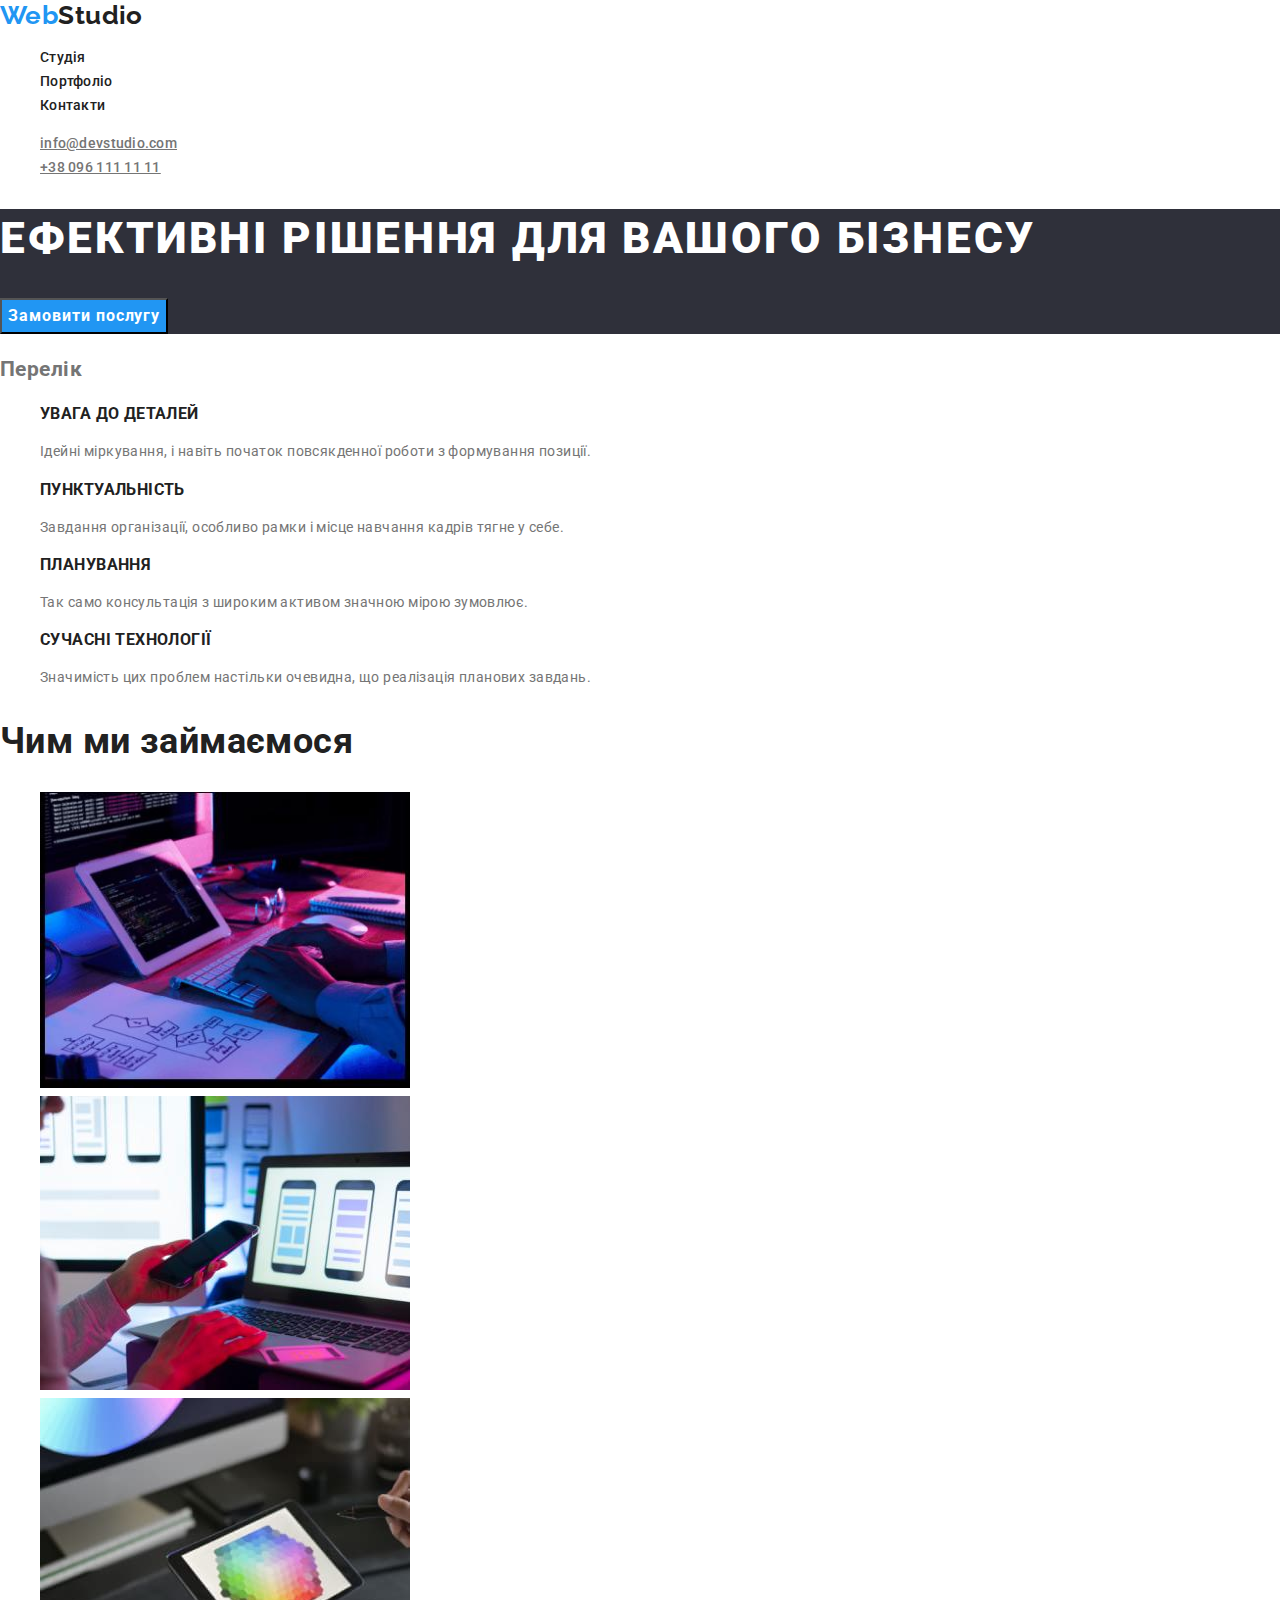
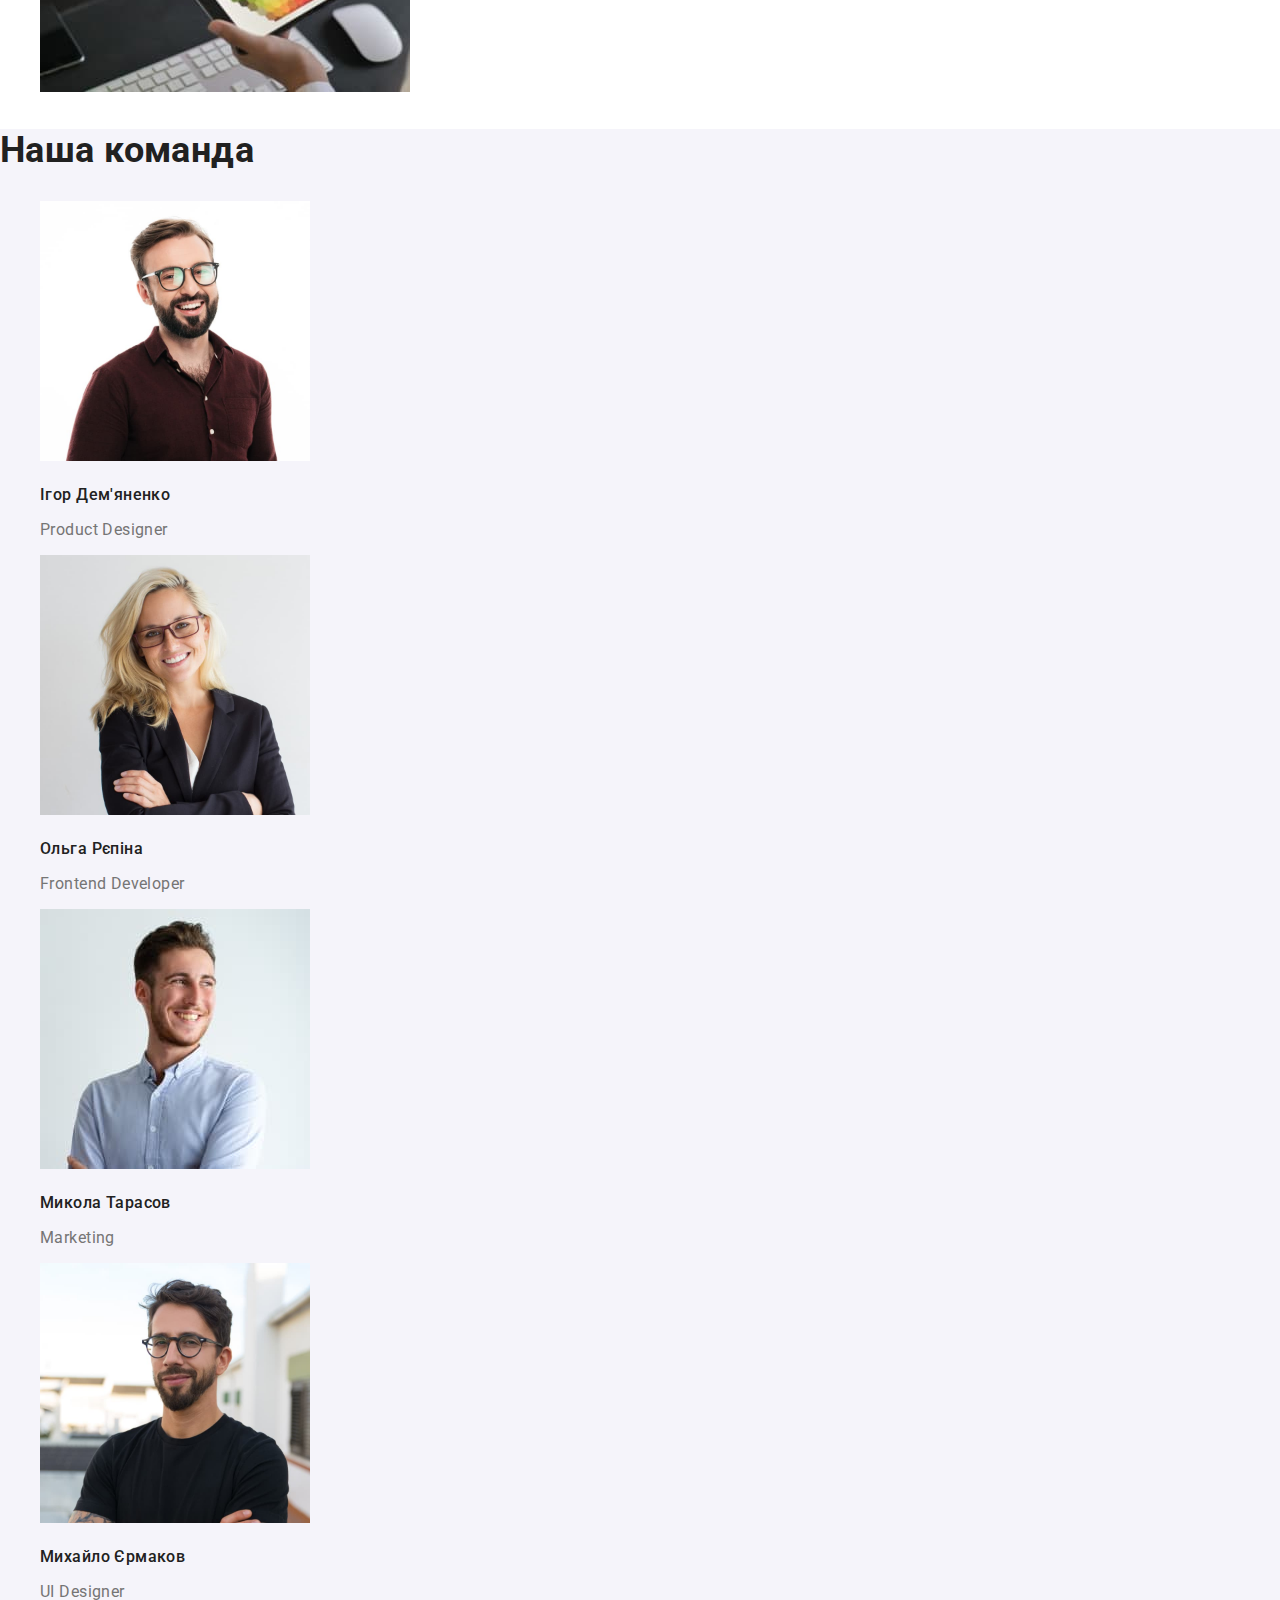
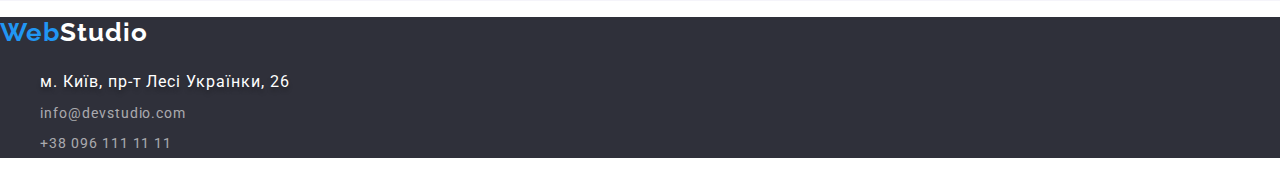
<file: index.html>
<!DOCTYPE html>
<html lang="ru">

<head>
  <meta charset="UTF-8">
  <meta http-equiv="X-UA-Compatible" content="IE=edge">
  <meta name="viewport" content="width=device-width, initial-scale=1.0">
  <title>Студія</title>
  <link href="https://fonts.googleapis.com/css2?family=Raleway:wght@700&family=Roboto:wght@400;500;700;900&display=swap"
    rel="stylesheet">
  <link rel="stylesheet" href="https://cdnjs.cloudflare.com/ajax/libs/modern-normalize/1.1.0/modern-normalize.min.css">
  <link rel="stylesheet" href="./css/styles.css">
</head>

<body>
  <header>
    <nav>
      <a class="logo" href="./index.html"><span class="web">Web</span>Studio</a>
      <ul>
        <li><a href="./index.html" class="sate">Студія</a></li>
        <li><a href="./portfolio.html" class="sate">Портфоліо</a></li>
        <li><a href="#contacts" class="sate">Контакти</a></li>
      </ul>
    </nav>
    <ul class="nav-contact">
      <li>
        <a href="mailto:info@devstudio.com" class="contact">info@devstudio.com</a>
      </li>
      <li>
        <a href="tel:+380961111111" class="contact">+38 096 111 11 11</a>
      </li>
    </ul>
  </header>
  <main>
    <section class="hero">
      <h1 class="hero-text">Ефективні рішення для вашого бізнесу</h1>
      <button type="button" class="button">Замовити послугу</button>
    </section>
    <section class="work">
      <h2 class="visually-hidden">Перелік</h2>
      <ul>
        <li>
          <h3 class="Benefits">УВАГА ДО ДЕТАЛЕЙ</h3>
          <p class="work-lits">
            Ідейні міркування, і навіть початок повсякденної роботи з
            формування позиції.
          </p>
        </li>
        <li>
          <h3 class="Benefits">ПУНКТУАЛЬНІСТЬ</h3>
          <p class="work-lits">
            Завдання організації, особливо рамки і місце навчання кадрів тягне
            у себе.
          </p>
        </li>
        <li>
          <h3 class="Benefits">ПЛАНУВАННЯ</h3>
          <p class="work-lits">
            Так само консультація з широким активом значною мірою зумовлює.
          </p>
        </li>
        <li>
          <h3 class="Benefits">СУЧАСНІ ТЕХНОЛОГІЇ</h3>
          <p class="work-lits">
            Значимість цих проблем настільки очевидна, що реалізація планових
            завдань.
          </p>
        </li>
      </ul>
    </section>
    <section class="doing">
      <h2 class="doing-titel">Чим ми займаємося</h2>
      <ul>
        <li>
          <img src="./images/img1.jpg" alt="написання_коду" width="370">
        </li>
        <li><img src="./images/img2.jpg" alt="Оформлення" width="370"></li>
        <li><img src="./images/img3.jpg" alt="стилізація" width="370"></li>
      </ul>
    </section>
    <section class="team">
      <h2 class="team-titel">Наша команда</h2>
      <ul>
        <li class="team-card">
          <img class="foto" src="./images/img4.jpg" alt="Ігор Дем'яненко" width="270">
          <h3 class="tean-name">Ігор Дем'яненко</h3>
          <p class="profession">Product Designer</p>
        </li>
        <li class="team-card">
          <img src="./images/img5.jpg" alt="Ольга Рєпіна" width="270">
          <h3 class="tean-name">Ольга Рєпіна</h3>
          <p class="profession">Frontend Developer</p>
        </li>
        <li class="team-card">
          <img src="./images/img6.jpg" alt="Микола Тарасов" width="270">
          <h3 class="tean-name">Микола Тарасов</h3>
          <p class="profession">Marketing</p>
        </li>
        <li class="team-card">
          <img src="./images/img7.jpg" alt="Михайло Єрмаков" width="270">
          <h3 class="tean-name">Михайло Єрмаков</h3>
          <p class="profession">UI Designer</p>
        </li>
      </ul>
    </section>
  </main>
  <footer class="bottom">
    <a class="logo-bottom" href="./index.html"><span class="web">Web</span>Studio</a>
    <address class="address">
      <ul class="contacts">
        <li>
          <a class="map" href="https://goo.gl/maps/SfQESJmpyGkEM5ET7" target="_blank" rel="noreferrer noopener">
            м. Київ, пр-т Лесі Українки, 26
          </a>
        </li>
        <li>
          <a href="mailto:info@devstudio.com" class="contact-bottom">info@devstudio.com</a>
        </li>
        <li>
          <a href="tel:+380961111111" class="contact-bottom">+38 096 111 11 11</a>
        </li>
      </ul>
    </address>
  </footer>
</body>

</html>
</file>
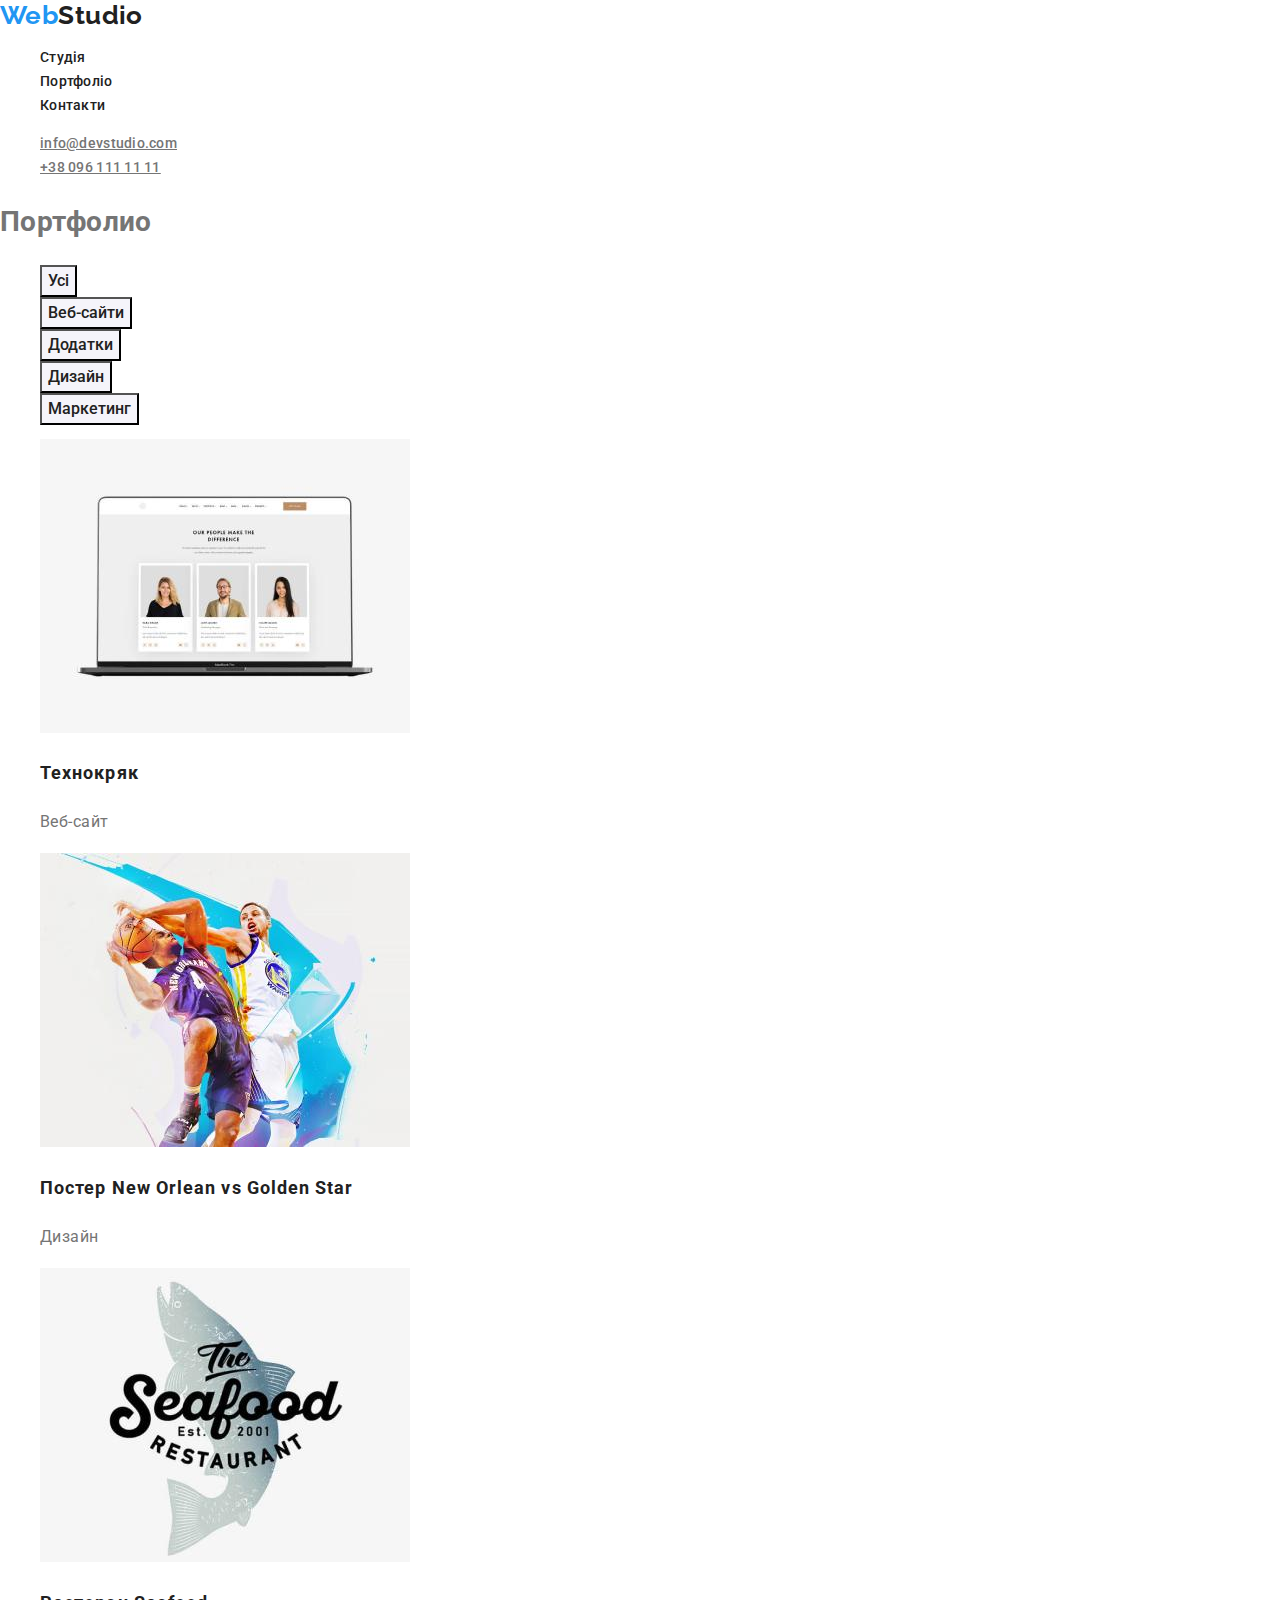
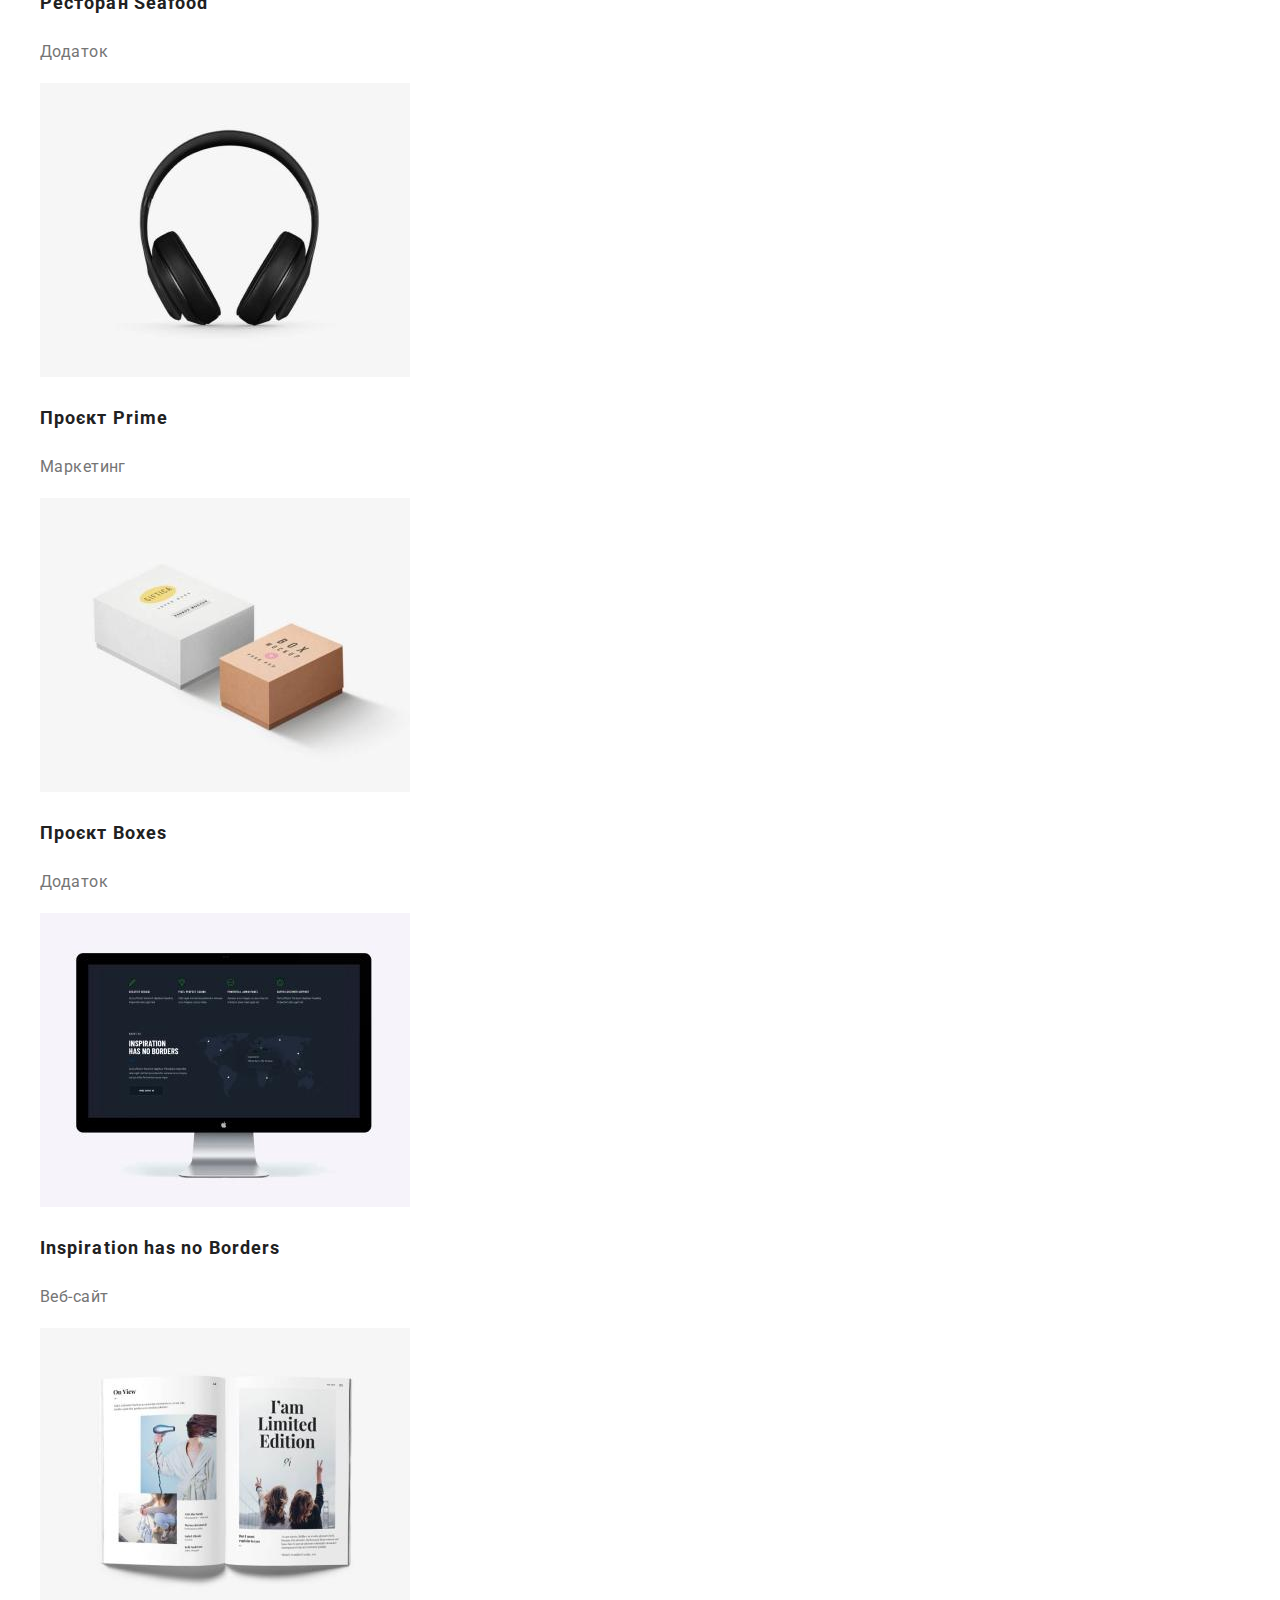
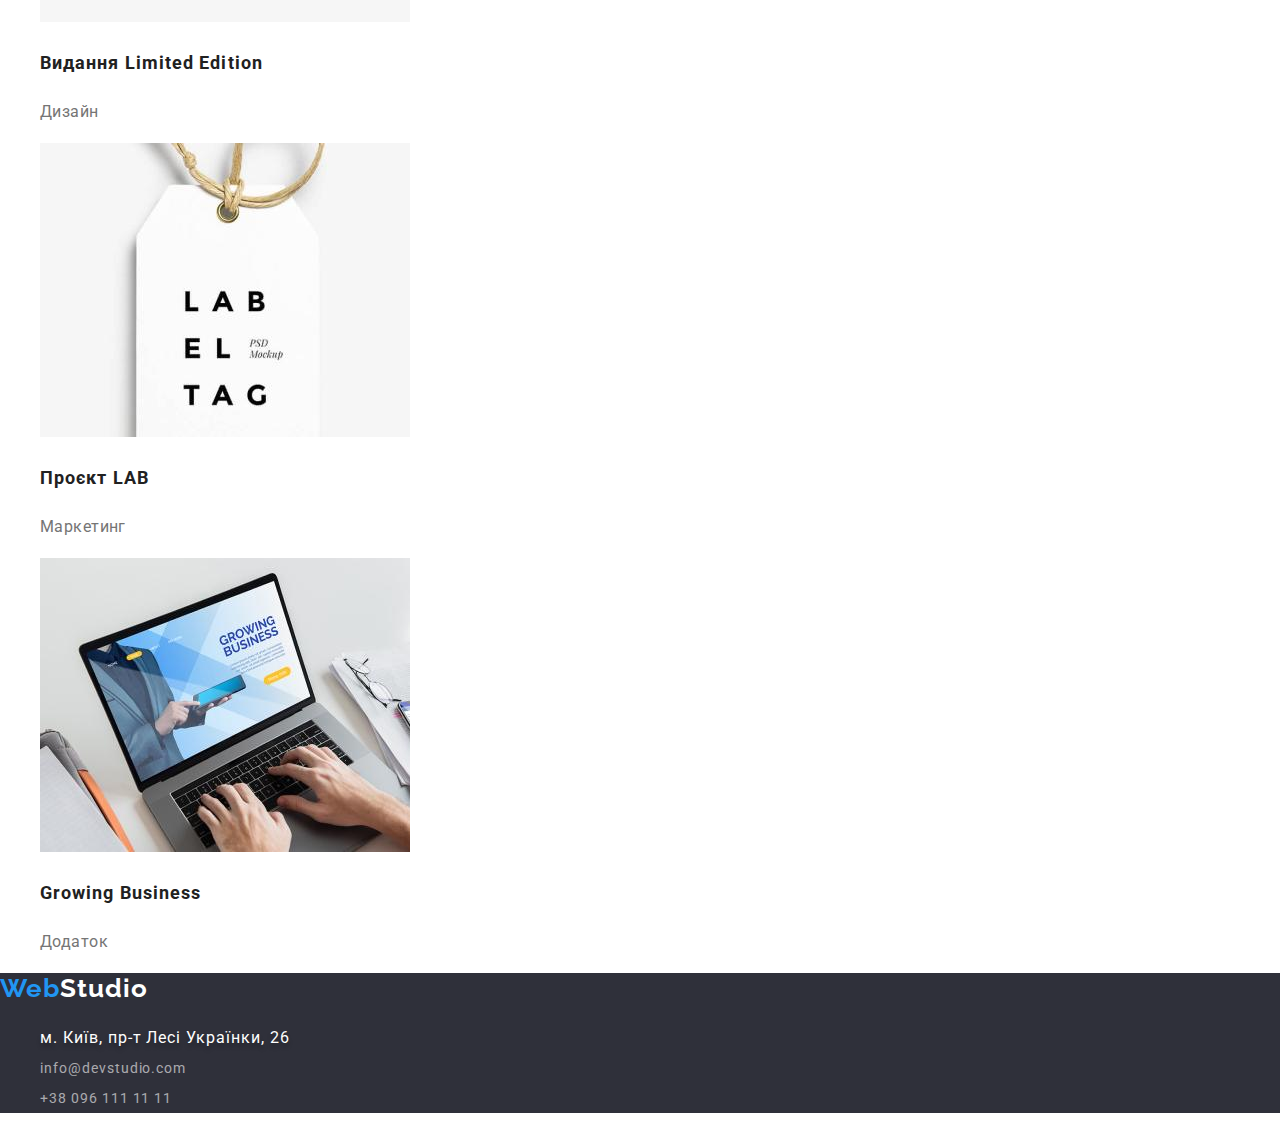
<file: portfolio.html>
<!DOCTYPE html>
<html lang="ru">

<head>
  <meta charset="UTF-8">
  <meta http-equiv="X-UA-Compatible" content="IE=edge">
  <meta name="viewport" content="width=device-width, initial-scale=1.0">
  <title>Portfolio</title>
  <link href="https://fonts.googleapis.com/css2?family=Raleway:wght@700&family=Roboto:wght@400;500;700;900&display=swap"
    rel="stylesheet">
  <link rel="stylesheet" href="https://cdnjs.cloudflare.com/ajax/libs/modern-normalize/1.1.0/modern-normalize.min.css">

  <link rel="stylesheet" href="./css/styles.css">
</head>

<body>
  <header>
    <nav>
      <a class="logo" href="./index.html"><span class="web">Web</span>Studio</a>
      <ul class="sate-bar">
        <li><a href="./index.html" class="sate">Студія</a></li>
        <li><a href="./portfolio.html" class="sate">Портфоліо</a></li>
        <li><a href="#contacts" class="sate">Контакти</a></li>
      </ul>
    </nav>
    <ul class="nav-contact">
      <li>
        <a href="mailto:info@devstudio.com" class="contact">info@devstudio.com</a>
      </li>
      <li>
        <a href="tel:+380961111111" class="contact">+38 096 111 11 11</a>
      </li>
    </ul>
  </header>
  <main>
    <section>
      <h1 class="visually-hidden class=" projects"">Портфолио</h1>
      <ul>
        <li><button type="button" class="button-portfolio">Усі</button></li>
        <li>
          <button type="button" class="button-portfolio">Веб-сайти</button>
        </li>
        <li>
          <button type="button" class="button-portfolio">Додатки</button>
        </li>
        <li>
          <button type="button" class="button-portfolio">Дизайн</button>
        </li>
        <li>
          <button type="button" class="button-portfolio">Маркетинг</button>
        </li>
      </ul>
      <ul>
        <li class="projects">
          <img src="./images/img8.jpg" alt="Технокряк" width="370">
          <h2 class="portfolio-projects">Технокряк</h2>
          <p class="specification-projects">Веб-сайт</p>
        </li>
        <li class="projects">
          <img src="./images/img9.jpg" alt="Постер New Orlean vs Golden Star" width="370">
          <h2 class="portfolio-projects">Постер New Orlean vs Golden Star</h2>
          <p class="specification-projects">Дизайн</p>
        </li>
        <li class="projects">
          <img src="./images/img10.jpg" alt="Ресторан Seafood" width="370">
          <h2 class="portfolio-projects">Ресторан Seafood</h2>
          <p class="specification-projects">Додаток</p>
        </li>
        <l class="projects" i>
          <img src="./images/img11.jpg" alt="Проєкт Prime" width="370">
          <h2 class="portfolio-projects">Проєкт Prime</h2>
          <p class="specification-projects">Маркетинг</p>
        </l>
        <li class="projects">
          <img src="./images/img12.jpg" alt="Проєкт Boxes" width="370">
          <h2 class="portfolio-projects">Проєкт Boxes</h2>
          <p class="specification-projects">Додаток</p>
        </li>
        <li class="projects">
          <img src="./images/img13.jpg" alt="Inspiration has no Borders" width="370">
          <h2 class="portfolio-projects">Inspiration has no Borders</h2>
          <p class="specification-projects">Веб-сайт</p>
        </li>
        <li class="projects">
          <img src="./images/img14.jpg" alt="Видання Limited Edition" width="370">
          <h2 class="portfolio-projects">Видання Limited Edition</h2>
          <p class="specification-projects">Дизайн</p>
        </li>
        <li class="projects">
          <img src="./images/img15.jpg" alt="Проєкт LAB" width="370">
          <h2 class="portfolio-projects">Проєкт LAB</h2>
          <p class="specification-projects">Маркетинг</p>
        </li>
        <li class="projects">
          <img src="./images/img16.jpg" alt="Growing Business" width="370">
          <h2 class="portfolio-projects">Growing Business</h2>
          <p class="specification-projects">Додаток</p>
        </li>
      </ul>
    </section>
  </main>
  <footer class="bottom">
    <a class="logo-bottom" href="./index.html"><span class="web">Web</span>Studio</a>
    <address class="address">
      <ul class="contacts">
        <li>
          <a class="map" href="https://goo.gl/maps/SfQESJmpyGkEM5ET7" target="_blank" rel="noreferrer noopener">
            м. Київ, пр-т Лесі Українки, 26
          </a>
        </li>
        <li>
          <a href="mailto:info@devstudio.com" class="contact-bottom">info@devstudio.com</a>
        </li>
        <li>
          <a href="tel:+380961111111" class="contact-bottom">+38 096 111 11 11</a>
        </li>
      </ul>
    </address>
  </footer>
  </footer>
</body>

</html>
</file>
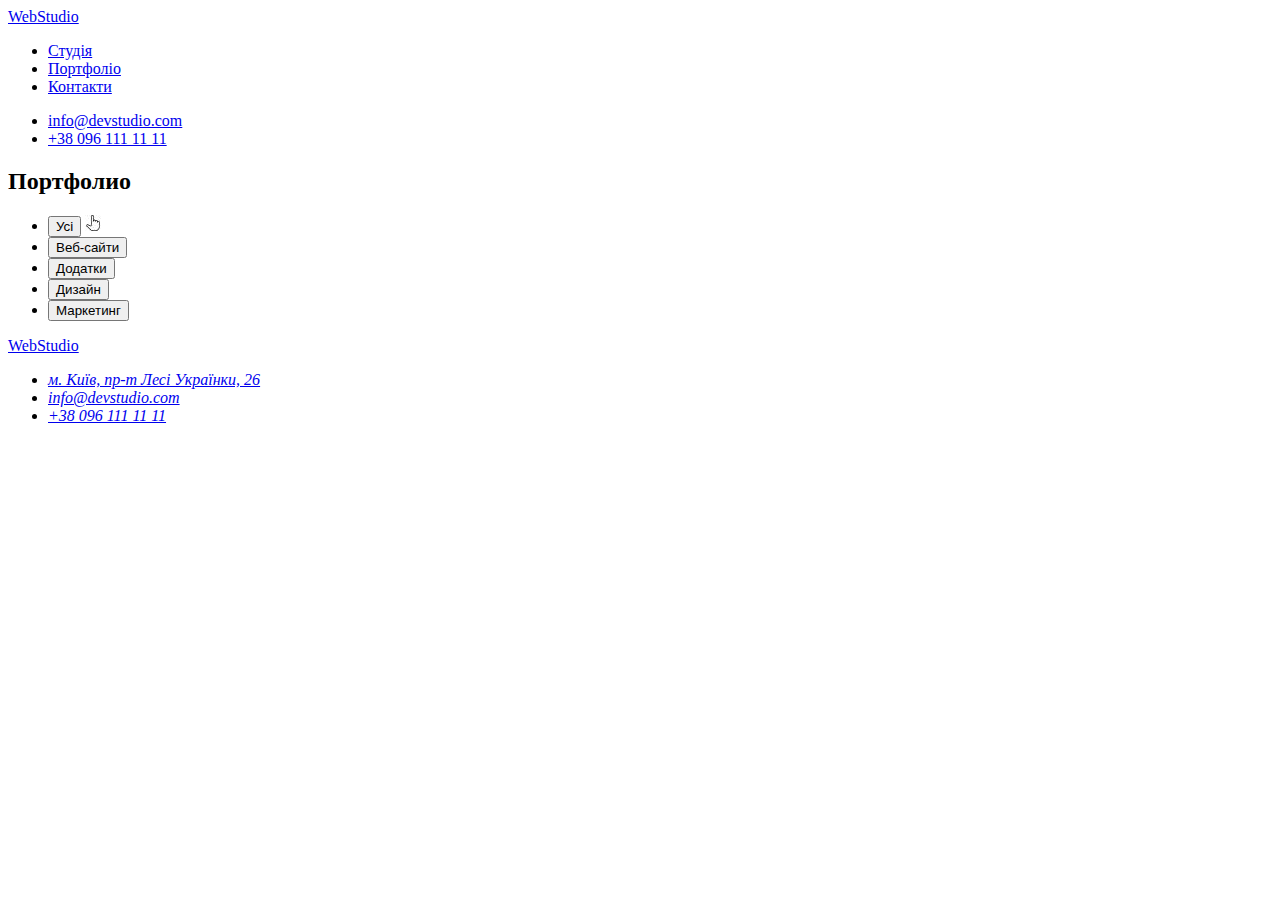
<file: potrfolio.html>
<!DOCTYPE html>
<html lang="en">

<head>
  <meta charset="UTF-8">
  <meta http-equiv="X-UA-Compatible" content="IE=edge">
  <meta name="viewport" content="width=device-width, initial-scale=1.0">
  <title>Portfolio</title>
</head>

<body>
  <header>
    <nav>
      <a href="./index.html">WebStudio</a>
      <ul>
        </a>
        <li>
          <a href="./index.html">Студія</a>
        </li>
        <li>
          <a href="./potrfolio.html">Портфоліо</a>
        </li>
        <li>
          <a href="#contacts">Контакти</a>
        </li>
      </ul>
    </nav>
    <ul>
      <li>
        <a href="mailto:info@devstudio.com">info@devstudio.com</a>
      </li>
      <li>
        <a href="tel:+380961111111">+38 096 111 11 11</a>
      </li>
    </ul>
  </header>
  <main>
    <section>
      <h2>Портфолио</h2>
      <ul>
        <li>
          <button type="button">Усі</button>
          <img src="./images/finger.jpg" alt="finger">
        </li>

        <li>
          <button type="button">Веб-сайти</button>
        </li>
        <li>
          <button type="button">Додатки</button>
        </li>
        <li>
          <button type="button">Дизайн</button>
        </li>
        <li>
          <button type="button">Маркетинг</button>
        </li>
      </ul>
    </section>
    <section>





    </section>


  </main>
  <footer>
    <a href="./index.html">WebStudio</a>
    </a>
    <address>
      <ul id="contacts">
        <li>
          <a href="https://goo.gl/maps/SfQESJmpyGkEM5ET7" target="_blank" rel="noreferrer noopener">
            м. Київ, пр-т Лесі Українки, 26
          </a>
        </li>
        <li>
          <a href="mailto:info@devstudio.com">info@devstudio.com</a>
        </li>
        <li>
          <a href="tel:+380961111111">+38 096 111 11 11</a>
        </li>
      </ul>
    </address>
  </footer>
</body>

</html>
</file>
<file: css/styles.css>
body {
  font-family: Roboto, sans-serif;
  font-weight: normal;
  font-size: 14px;
  line-height: 1.71;
  letter-spacing: 0.03em;
  color: #757575;
  background-color: #ffffff;
}

ul {
  list-style: none;
}

/* шапка */
/* лого */
.logo {
  font-family: "Raleway", sans-serif;
  color: #212121;
  font-weight: 700;
  font-size: 26px;
  line-height: 1.19;
  text-decoration: none;
}

.web {
  font-weight: 700;
  font-size: 26px;
  line-height: 1.19;
  color: #2196f3;
}

/* сайти */

.sate {
  font-weight: 500;
  line-height: 1.14;
  text-decoration: none;
  letter-spacing: 0.02em;
  color: #212121;
}

.sate:hover,
.sate:focus {
  color: #2196f3;
}

/* контакты */
.contact {
  font-style: normal;
  font-weight: 500;
  line-height: 1.14;
  letter-spacing: 0.02em;
  color: #757575;
}

.contact:hover,
.contact:focus {
  color: #2196f3;
}

/* основа */
.hero {
  background: #2f303a;
}

.button {
  font-family: inherit;
  background: #2196f3;
  font-weight: 700;
  font-size: 16px;
  line-height: 1.88;
  text-align: center;
  letter-spacing: 0.06em;
  cursor: pointer;
  color: #ffffff;
}
.button:hover,
.button:focus {
  background: #ffffff;
  color: #2196f3;
}
.hero-text {
  font-weight: 900;
  font-size: 44px;
  line-height: 1.36;
  letter-spacing: 0.06em;
  text-transform: uppercase;
  color: #ffffff;
}

/* Чим ми займаємося */
.work-lits {
  line-height: 1.71;
}
.work-titel {
  display: none;
}

.Benefits {
  font-weight: 700;
  line-height: 1.14;
  text-transform: uppercase;
  color: #212121;
}

/* Чим ми займаємося */
.doing-titel {
  font-weight: 700;
  font-size: 36px;
  line-height: 1.17;
  color: #212121;
}

/* команда */
.team {
  background: #f5f4fa;
}

.team-titel {
  font-weight: 700;
  font-size: 36px;
  line-height: 1.17;
  color: #212121;
}

.tean-name {
  font-weight: 500;
  font-size: 16px;
  line-height: 1.19;
  color: #212121;
}

.profession {
  font-size: 16px;
  line-height: 1.19;
}

/* подвал */
.bottom {
  font-size: 16px;
  line-height: 1.88;
  letter-spacing: 0.06em;
  color: #ffffff;
  background: #2f303a;
}

.map {
  font-style: normal;
  text-decoration: none;
  line-height: 1.71;
  color: #ffffff;
  text-shadow: 0px 4px 4px rgba(0, 0, 0, 0.25);
  cursor: pointer;
}

.map:hover,
.map:focus {
  color: #2196f3;
}

.contact-bottom {
  font-size: 14px;
  cursor: pointer;
  line-height: 1.71;
  text-decoration: none;
  color: rgba(255, 255, 255, 0.6);
}
.address {
  font-style: normal;
}

.contact-bottom:hover,
.contact-bottom:focus {
  color: #2196f3;
}

/* ПОРТФОЛИО */
/* кнопки */
.button-portfolio {
  font-family: inherit;
  font-weight: 500;
  font-size: 16px;
  line-height: 1.62;
  color: #212121;
  background: #f5f4fa;
  cursor: pointer;
}

.button-portfolio:hover,
.button-portfolio:focus {
  background-color: #2196f3;
  color: #ffffff;
}

/* Список */

.portfolio-projects {
  font-size: 18px;
  line-height: 2;
  letter-spacing: 0.06em;
  color: #212121;
}

.specification-projects {
  font-size: 16px;
  line-height: 1.88;
}
/* лого подвал */
.logo-bottom {
  font-family: "Raleway", sans-serif;
  color: #ffffff;
  font-weight: 700;
  font-size: 26px;
  line-height: 1.19;
  text-decoration: none;
}
</file>
